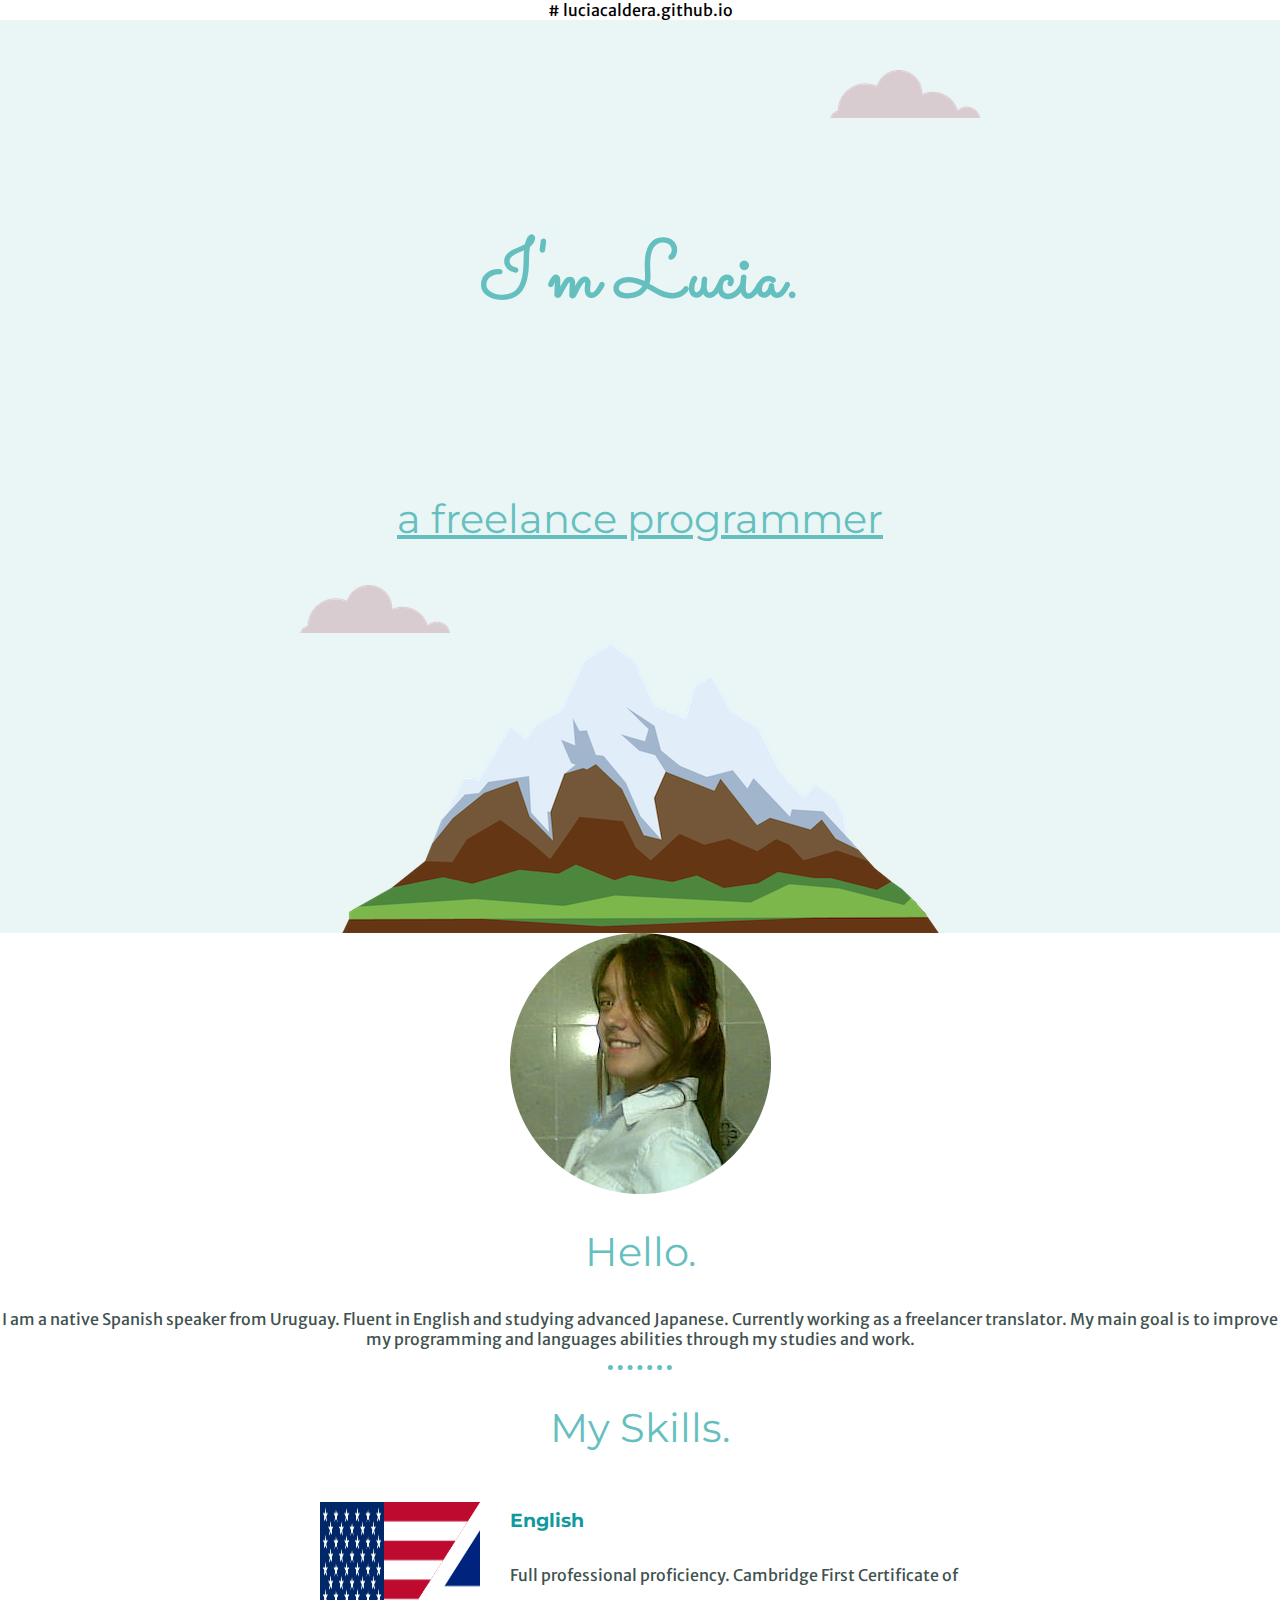
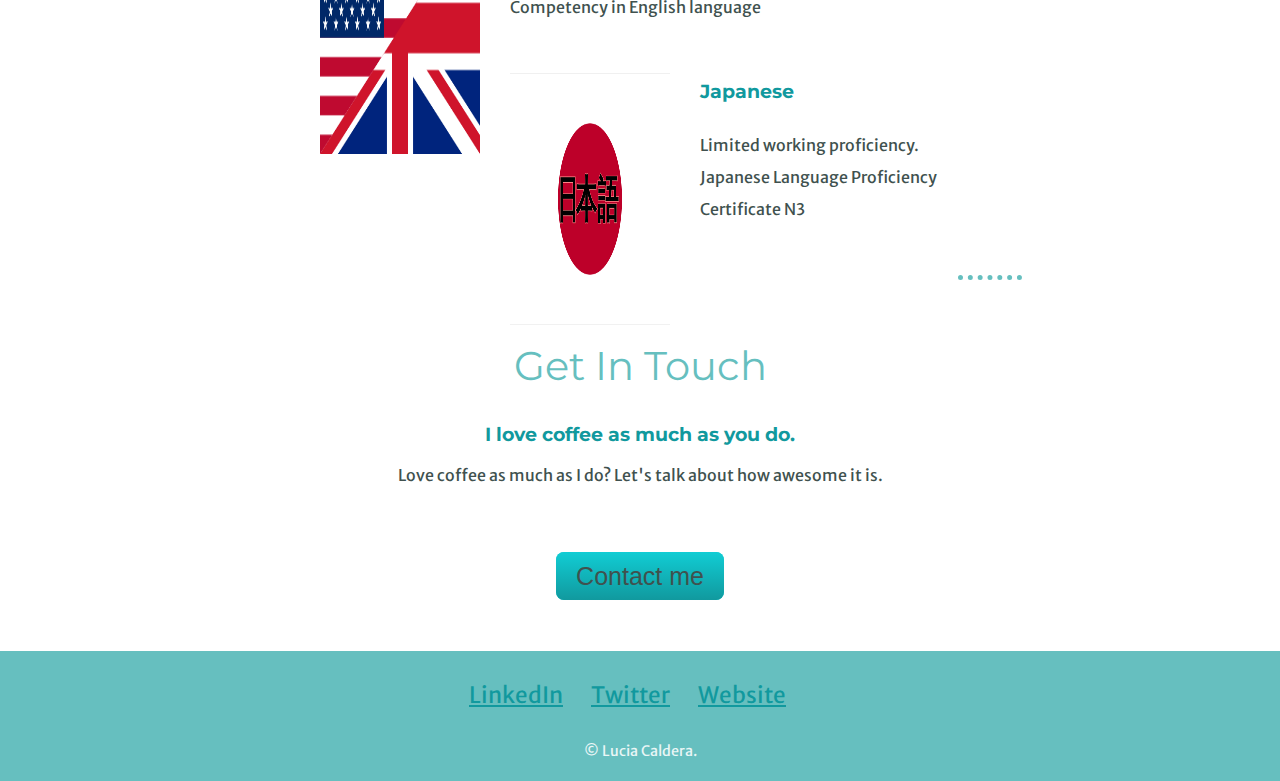
<file: index.html>
# luciacaldera.github.io
<!DOCTYPE html>
<html lang="en" dir="ltr">

<head>
  <meta charset="utf-8">
  <title>Lucia Caldera</title>
  <link rel="stylesheet" href="css/styles.css">
  <link rel="icon" href="programmer.png">
  <link rel="preconnect" href="https://fonts.googleapis.com">
  <link rel="preconnect" href="https://fonts.gstatic.com" crossorigin>
  <link href="https://fonts.googleapis.com/css2?family=Merriweather+Sans&family=Montserrat&family=Sacramento&display=swap" rel="stylesheet">
</head>

<body>

  <div class="top-container">
    <img class="topcloud" src="images/cloud.png" alt="cloud-img">
    <h1>
      I'm Lucia.
    </h1>
    <h2>
      <span class="pro">a freelance programmer</span>
    </h2>
    <img class="bottomcloud" src="images/cloud.png" alt="cloud-img">
    <img src="images/mountain.png" alt="mountain-img">
  </div>

  <div class="middle-container">
    <div class="profile">
      <img src="images/profile2.png" alt="myprofilepic">
      <h2>Hello.</h2>
      <p class="paragraph">I am a native Spanish speaker from Uruguay. Fluent in English and studying advanced Japanese. Currently working as a freelancer translator. My main goal is to improve my programming and languages abilities through my studies and work.</p>
    </div>

    <hr class="hr">

    <div class="skills">
      <h2>My Skills.</h2>
      <div class="skill-row">
        <img class="skillsimg" src="images/english.png" alt="english">
        <h3>English</h3>
        <p class="paragraph">Full professional proficiency. Cambridge First Certificate of Competency in English language </p>
      </div>

      <div class="skill-row">
        <img class="skillsimg" src="images/nihongo.png" alt="japanese">
        <h3>Japanese</h3>
        <p class="paragraph">Limited working proficiency. Japanese Language Proficiency Certificate N3</p>
      </div>
    </div>

    <hr class="hr">
    <div class="contact-me">
      <br>
      <h2>Get In Touch</h2>
      <h3>I love coffee as much as you do.</h3>
      <p class="paragraph">Love coffee as much as I do? Let's talk about how awesome it is.</p>
      <a class="btn" href="mailto:luci.brdf@gmail.com">Contact me</a>
    </div>
  </div>

  <div class="bottom-container">
    <a class="footer-link" href="https://www.linkedin.com/in/luc%C3%ADa-caldera-89960a10a/">LinkedIn</a>
    <a class="footer-link" href="https://twitter.com/annievancookie1">Twitter</a>
    <a class="footer-link" href="https://luciacaldera.github.io/HTML1/">Website</a>
    <p id="footerp">© Lucia Caldera.</p>
  </div>

</body>

</html>
<!-- common inline elements: spans, imgs, anchors>
<!-- inline elements take up width and height as they need unlike block elements>
<!--spans can also be used as standalone elements or nested>
<!-- you can't change the width of inline elements unlike block elements>
</file>
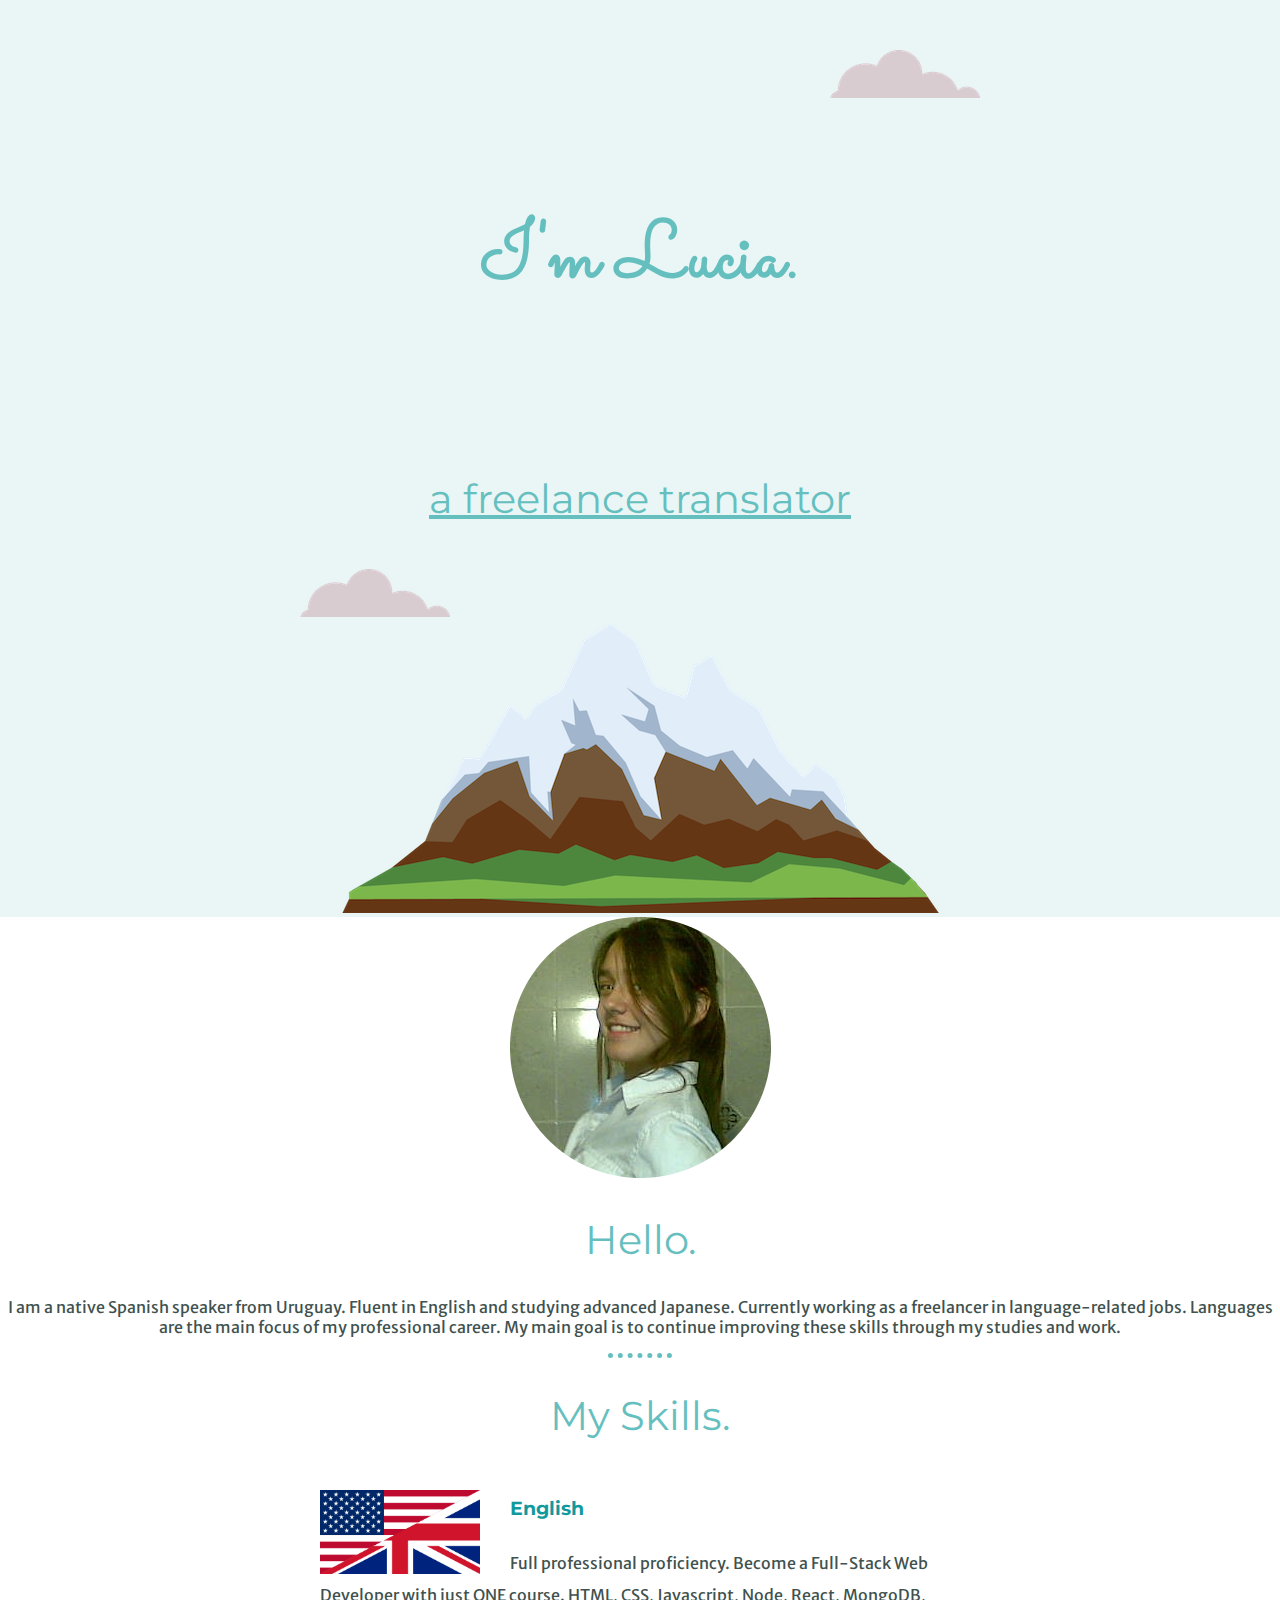
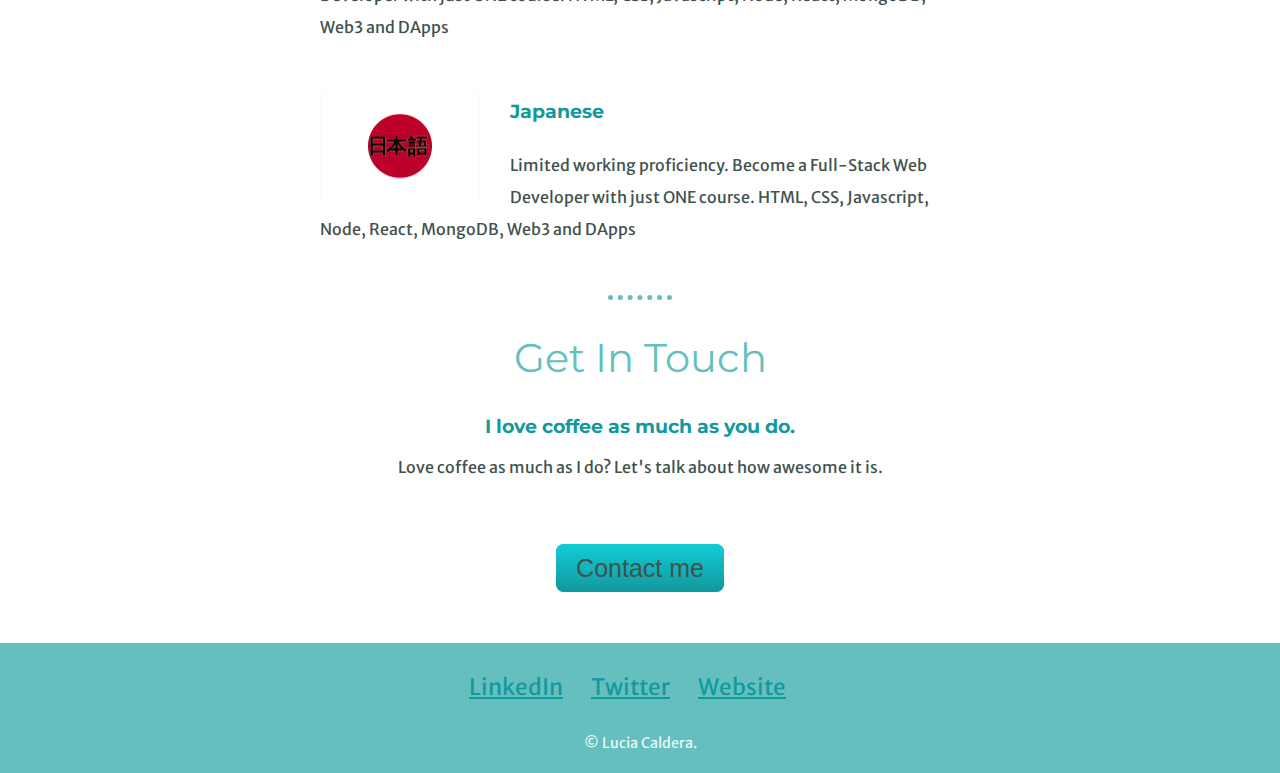
<file: index1.html>
<!DOCTYPE html>
<html lang="en" dir="ltr">

<head>
  <meta charset="utf-8">
  <title>Lucia Caldera</title>
  <link rel="stylesheet" href="css/styles.css">
  <link rel="icon" href="images/programmer.png">
  <link rel="preconnect" href="https://fonts.googleapis.com">
  <link rel="preconnect" href="https://fonts.gstatic.com" crossorigin>
  <link href="https://fonts.googleapis.com/css2?family=Merriweather+Sans&family=Montserrat&family=Sacramento&display=swap" rel="stylesheet">
</head>

<body>

  <div class="top-container">
    <img class="topcloud" src="images/cloud.png" alt="cloud-img">
    <h1>
      I'm Lucia.
    </h1>
    <h2>
      <span class="pro">a freelance translator</span>
    </h2>
    <img class="bottomcloud" src="images/cloud.png" alt="cloud-img">
    <img src="images/mountain.png" alt="mountain-img">
  </div>

  <div class="middle-container">
    <div class="profile">
      <img src="images/profile2.png" alt="myprofilepic">
      <h2>Hello.</h2>
      <p class="paragraph">I am a native Spanish speaker from Uruguay. Fluent in English and studying advanced Japanese. Currently working as a freelancer in language-related jobs. Languages are the main focus of my professional career. My main goal
        is to continue improving these skills through my studies and work.</p>
    </div>

    <hr class="hr">

    <div class="skills">
      <h2>My Skills.</h2>
      <div class="skill-row">
        <img class="skillsimg" src="images/english.png" alt="english">
        <h3>English</h3>
        <p class="paragraph">Full professional proficiency. Become a Full-Stack Web Developer with just ONE course. HTML, CSS, Javascript, Node, React, MongoDB, Web3 and DApps</p>
      </div>

      <div class="skill-row">
        <img class="skillsimg" src="images/nihongo.png" alt="japanese">
        <h3>Japanese</h3>
        <p class="paragraph">Limited working proficiency. Become a Full-Stack Web Developer with just ONE course. HTML, CSS, Javascript, Node, React, MongoDB, Web3 and DApps</p>
      </div>
    </div>

    <hr class="hr">
    <div class="contact-me">
      <h2>Get In Touch</h2>
      <h3>I love coffee as much as you do.</h3>
      <p class="paragraph">Love coffee as much as I do? Let's talk about how awesome it is.</p>
      <a class="btn" href="mailto:luci.brdf@gmail.com">Contact me</a>
    </div>
  </div>

  <div class="bottom-container">
    <a class="footer-link" href="https://www.linkedin.com/in/luc%C3%ADa-caldera-89960a10a/">LinkedIn</a>
    <a class="footer-link" href="https://twitter.com/annievancookie1">Twitter</a>
    <a class="footer-link" href="https://luciacaldera.github.io/HTML1/">Website</a>
    <p id="footerp">© Lucia Caldera.</p>
  </div>

</body>

</html>
<!-- common inline elements: spans, imgs, anchors>
<!-- inline elements take up width and height as they need unlike block elements>
<!--spans can also be used as standalone elements or nested>
<!-- you can't change the width of inline elements unlike block elements>
</file>
<file: css/styles.css>
body {
  margin: 0;
  font-family: 'Merriweather Sans', sans-serif;
  text-align: center;
  /*centers everything inside the container or
  parent element which doesn't have a width.*/
}

h1 {
  /* font-size: 562.5%; / dynamic size */
  font-size: 5rem;
  /*dynamic size / another way  * 1 em equals 16px /
  16px = 100% size = 1 em /
  root em does not get affected by upstream size changes */
  margin-top: 0;
  font-family: 'Sacramento', cursive;
  color: #66BFBF;
  line-height: 4;
  /*margin: 0 auto 0 auto; /*auto value centers vertically or horizontally
  // check margin CSS MDN documentation*/
}

h2 {
  font-size: 2.5rem;
  font-family: 'Montserrat', sans-serif;
  font-weight: normal;
  color: #66BFBF;
}

h3 {
  font-family: 'Montserrat', sans-serif;
  color: #11999E;
}

/*
p { you can't modify its width
  display: inline;
}

span { you can't show other elements inline
  display: block;
}
*/
/*
p {
  display: inline-block;
   you can change its width and display more elements inline
}
*/
/*display:none; hides an element// it looks as if it never existed and the
position is not saved

or you can use a property called visibility: hidden;
// it keeps its position but hides the element

Posiiton property:
static: default

relative: relative to the static position, it leaves a ghost behind,
you have to use opposite directions towards where you can set the new position
top instead of bottom to move bottom and so on

absolute: we positionate the element relative to its parent (ai a div)
you add a margin to its parent element, it doesn't leave a ghost on its
original position

fixed:
it will stay in its position when you scroll the page
*/
.top-container {
  background-color: #EAF6F6;
  position: relative;
  padding-top: 100px;
}

.middle-container {}

.bottom-container {
  background-color: #66BFBF;
  padding-top: 30px;
}

.pro {
  text-decoration: underline;
}

.bottomcloud {
  position: absolute;
  /* it'll be relative to its parent and if the parent
  doesn't have a relative position, it'll be relative to the body */
  left: 300px;
  bottom: 300px;
}

.topcloud {
  position: absolute;
  top: 50px;
  right: 300px;
}

.skillsimg {
  height: 28%;
  width: 25%;
  float: left;
  /*mueve contenido a la izquierda o derecha, o you can set it to none*/
  margin-right: 30px;
}

.skill-row {
  width: 50%;
  margin: 50px auto 50px auto;
  text-align: left;
  line-height: 2;
}

.paragraph {
  color: #40514E;
}

.hr {
  border-style: none;
  border-top-style: dotted;
  border-top-width: 5px;
  color: #66BFBF;
  width: 5%;
}

.footer-link {
  color: #11999E;
  font-size: 140%;
}

#footerp {
  color: #EAF6F6;
  line-height: 4;
  margin-bottom: 0;
  font-size: 90%;
}

.btn {
  background: #11cdd4;
  background-image: -webkit-linear-gradient(top, #11cdd4, #11999e);
  background-image: -moz-linear-gradient(top, #11cdd4, #11999e);
  background-image: -ms-linear-gradient(top, #11cdd4, #11999e);
  background-image: -o-linear-gradient(top, #11cdd4, #11999e);
  background-image: linear-gradient(to bottom, #11cdd4, #11999e);
  -webkit-border-radius: 8;
  -moz-border-radius: 8;
  border-radius: 8px;
  font-family: Arial;
  color: #40514E;
  font-size: 25px;
  padding: 10px 20px 10px 20px;
  text-decoration: none;
  line-height: 6;
}

.btn:hover {
  background: #30e3cb;
  background-image: -webkit-linear-gradient(top, #30e3cb, #2bc4ad);
  background-image: -moz-linear-gradient(top, #30e3cb, #2bc4ad);
  background-image: -ms-linear-gradient(top, #30e3cb, #2bc4ad);
  background-image: -o-linear-gradient(top, #30e3cb, #2bc4ad);
  background-image: linear-gradient(to bottom, #30e3cb, #2bc4ad);
  text-decoration: none;
}

.footer-link {
  margin-right: 25px;
}

/*.skilldescription{
  clear: left;
}*/
</file>
